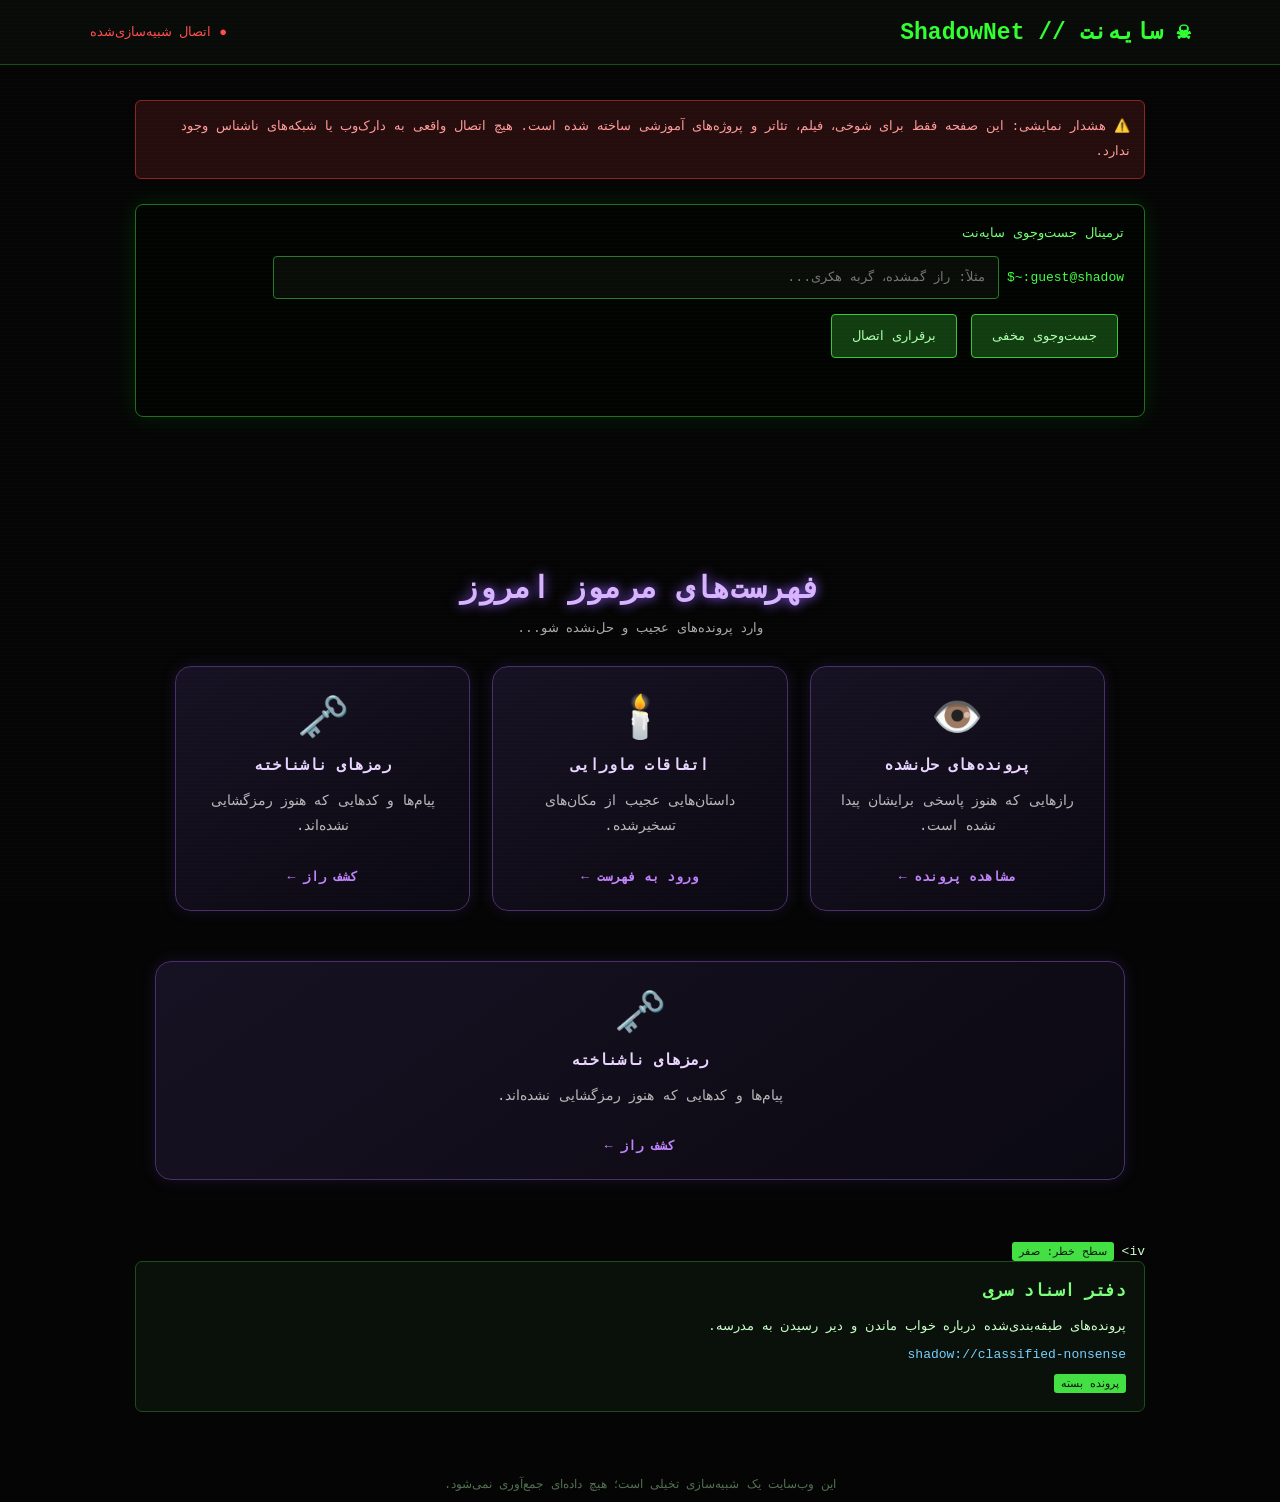
<file: index.html>
<!DOCTYPE html>
<html lang="fa" dir="rtl">
<head>
  <meta charset="UTF-8">
  <meta name="viewport" content="width=device-width, initial-scale=1.0">

  <title>ShadowNet</title>

  <link rel="stylesheet" href="style.css">
</head>
<body>

  <style>
    * {
      box-sizing: border-box;
    }

    body {
      margin: 0;
      background: #050505;
      color: #c9ffc9;
      font-family: monospace;
      min-height: 100vh;
    }

    body::before {
      content: "";
      position: fixed;
      inset: 0;
      pointer-events: none;
      background: repeating-linear-gradient(
        0deg,
        #ffffff03 0px,
        #ffffff03 1px,
        transparent 1px,
        transparent 4px
      );
      z-index: 5;
    }

    header {
      border-bottom: 1px solid #174d17;
      padding: 18px 7%;
      display: flex;
      justify-content: space-between;
      align-items: center;
      background: #080b08;
    }

    .logo {
      color: #32ff32;
      font-size: 23px;
      font-weight: bold;
    }

    .status {
      color: #ff4d4d;
      font-size: 13px;
    }

    main {
      max-width: 1050px;
      margin: auto;
      padding: 35px 20px;
    }

    .warning {
      border: 1px solid #8d2424;
      background: #260d0d;
      color: #ff9b9b;
      padding: 14px;
      border-radius: 6px;
      margin-bottom: 25px;
      line-height: 1.9;
    }

    .terminal {
      background: #020402;
      border: 1px solid #1d701d;
      border-radius: 8px;
      padding: 20px;
      box-shadow: 0 0 25px #00ff3320;
      margin-bottom: 28px;
    }

    .terminal-title {
      color: #72ff72;
      margin-bottom: 15px;
    }

    .prompt {
      color: #42ff42;
    }

    input {
      width: 75%;
      padding: 13px;
      background: #080d08;
      color: #baffba;
      border: 1px solid #287a28;
      outline: none;
      font-family: monospace;
      border-radius: 4px;
    }

    button {
      padding: 13px 20px;
      background: #113d11;
      border: 1px solid #39c639;
      color: #adffad;
      cursor: pointer;
      font-family: monospace;
      border-radius: 4px;
      margin-right: 6px;
    }

    button:hover {
      background: #1b651b;
    }

    #output {
      color: #8fff8f;
      margin-top: 16px;
      min-height: 22px;
    }

    h2 {
      color: #56ff56;
      font-size: 19px;
    }

    .grid {
      display: grid;
      grid-template-columns: repeat(auto-fit, minmax(230px, 1fr));
      gap: 16px;
    }

    .card {
      background: #0a100a;
      border: 1px solid #1b4e1b;
      padding: 18px;
      border-radius: 7px;
      transition: .2s;
    }

    .card:hover {
      transform: translateY(-4px);
      border-color: #42ff42;
      box-shadow: 0 0 15px #00ff3325;
    }

    .card h3 {
      color: #7dff7d;
      margin-top: 0;
      font-size: 17px;
    }

    .fake-link {
      color: #79cfff;
      font-size: 13px;
      word-break: break-all;
    }

    .tag {
      display: inline-block;
      color: #111;
      background: #43e043;
      padding: 3px 7px;
      font-size: 11px;
      margin-top: 12px;
      border-radius: 3px;
    }

    footer {
      text-align: center;
      color: #527052;
      padding: 30px;
      font-size: 12px;
    }

    @media (max-width: 600px) {
      input {
        width: 100%;
        margin-bottom: 10px;
      }

      button {
        margin: 4px 0;
        width: 100%;
      }
    }
  </style>
</head>

<body>

  <header>
    <div class="logo">☠ سایه‌نت // ShadowNet</div>
    <div class="status">● اتصال شبیه‌سازی‌شده</div>
  </header>

  <main>
    <div class="warning">
      ⚠️ هشدار نمایشی: این صفحه فقط برای شوخی، فیلم، تئاتر و پروژه‌های آموزشی ساخته شده است.
      هیچ اتصال واقعی به دارک‌وب یا شبکه‌های ناشناس وجود ندارد.
    </div>

    <section class="terminal">
      <div class="terminal-title">ترمینال جست‌وجوی سایه‌نت</div>

      <div>
        <span class="prompt">guest@shadow:~$</span>
        <input id="search" placeholder="مثلاً: راز گمشده، گربه هکری..." />
      </div>

      <br>

      <button onclick="searchSite()">جست‌وجوی مخفی</button>
      <button onclick="fakeConnect()">برقراری اتصال</button>

      <div id="output"></div>
    </section>

   <section class="mystery-section">
<section class="mystery-section">
  <h2>فهرست‌های مرموز امروز</h2>

  <p class="section-description">
    وارد پرونده‌های عجیب و حل‌نشده شو...
  </p>

  <div class="mystery-list">
    <a href="mystery-one.html" class="mystery-card">
      <span class="mystery-icon">👁️</span>
      <h3>پرونده‌های حل‌نشده</h3>
      <p>رازهایی که هنوز پاسخی برایشان پیدا نشده است.</p>
      <span class="read-more">مشاهده پرونده ←</span>
    </a>

    <a href="mystery-two.html" class="mystery-card">
      <span class="mystery-icon">🕯️</span>
      <h3>اتفاقات ماورایی</h3>
      <p>داستان‌هایی عجیب از مکان‌های تسخیرشده.</p>
      <span class="read-more">ورود به فهرست ←</span>
    </a>

    <a href="mystery-three.html" class="mystery-card">
      <span class="mystery-icon">🗝️</span>
      <h3>رمزهای ناشناخته</h3>
      <p>پیام‌ها و کدهایی که هنوز رمزگشایی نشده‌اند.</p>
      <span class="read-more">کشف راز ←</span>
    </a>
  </div>
</section>
    <a href="mystery-three.html" class="mystery-card">
      <span class="mystery-icon">🗝️</span>
      <h3>رمزهای ناشناخته</h3>
      <p>پیام‌ها و کدهایی که هنوز رمزگشایی نشده‌اند.</p>
      <span class="read-more">کشف راز ←</span>
    </a>
  </div>
</section>iv>
        <span class="tag">سطح خطر: صفر</span>
      </div>

      <div class="card">
        <h3>دفتر اسناد سری</h3>
        <p>پرونده‌های طبقه‌بندی‌شده درباره خواب ماندن و دیر رسیدن به مدرسه.</p>
        <div class="fake-link">shadow://classified-nonsense</div>
        <span class="tag">پرونده بسته</span>
      </div>
    </section>
  </main>

  <footer>
    این وب‌سایت یک شبیه‌سازی تخیلی است؛ هیچ داده‌ای جمع‌آوری نمی‌شود.
  </footer>

  <script>
    function searchSite() {
      const value = document.getElementById("search").value.trim();
      const output = document.getElementById("output");

      if (!value) {
        output.textContent = "خطا: چیزی برای جست‌وجو وارد نشده است.";
        return;
      }

      output.textContent = "در حال رمزگشایی «" + value + "» ... نتیجه پیدا شد: احتمالاً گربه‌ها پشت ماجرا هستند! 😼";
    }

    function fakeConnect() {
      const output = document.getElementById("output");
      output.textContent = "اتصال به شبکه سایه برقرار نشد؛ چون این سایت واقعی نیست! 🚫";
    }
  </script>

</body>
</html>
</file>
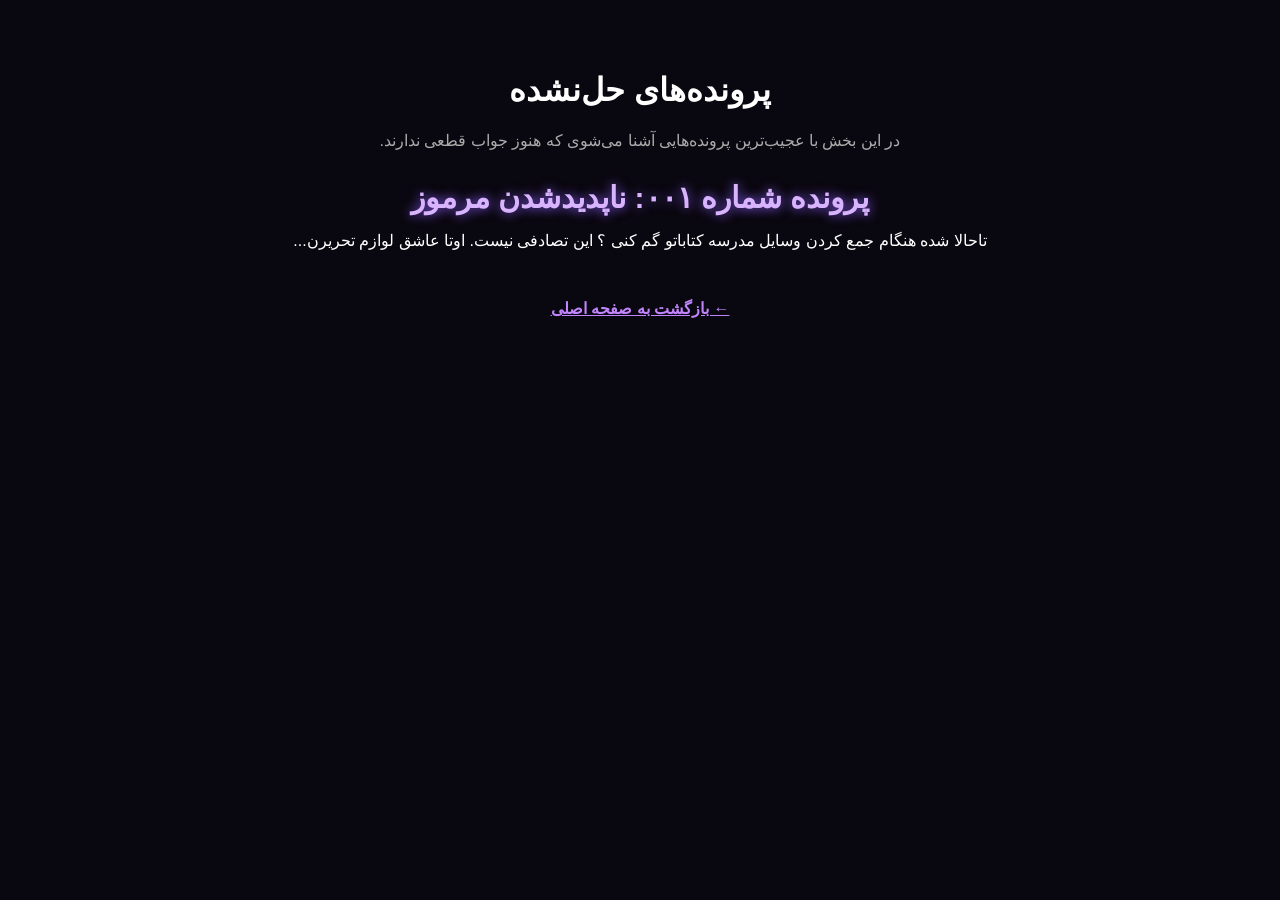
<file: mystery-one.html>
<!DOCTYPE html>
<html lang="fa" dir="rtl">
<head>
  <meta charset="UTF-8">
  <meta name="viewport" content="width=device-width, initial-scale=1.0">
  <title>پرونده‌های حل‌نشده</title>
  <link rel="stylesheet" href="style.css">
</head>
<body>

  <main class="mystery-section">
    <h1>پرونده‌های حل‌نشده</h1>

    <p class="section-description">
      در این بخش با عجیب‌ترین پرونده‌هایی آشنا می‌شوی که هنوز جواب قطعی ندارند.
    </p>

    <h2>پرونده شماره ۰۰۱: ناپدیدشدن مرموز</h2>
    <p>
      تاحالا شده هنگام جمع کردن وسایل مدرسه
      کتاباتو گم کنی ؟ این تصادفی نیست.
      اوتا عاشق لوازم تحریرن...
    </p>

    <br>
    <a href="index.html" class="read-more">← بازگشت به صفحه اصلی</a>
  </main>

</body>
</html>
</file>
<file: style.css>
* {
  box-sizing: border-box;
}

body {
  margin: 0;
  background: #09070f;
  color: white;
  font-family: Tahoma, Arial, sans-serif;
}

.mystery-section {
  padding: 50px 20px;
  text-align: center;
  direction: rtl;
}

.mystery-section h2 {
  color: #d8b4fe;
  font-size: 30px;
  margin-bottom: 10px;
  text-shadow: 0 0 12px #8b5cf6;
}

.section-description {
  color: #aaa;
  margin-bottom: 30px;
}

.mystery-list {
  display: grid;
  grid-template-columns: repeat(auto-fit, minmax(230px, 1fr));
  gap: 22px;
  max-width: 1000px;
  margin: auto;
}

.mystery-card {
  display: block;
  padding: 25px;
  color: white;
  text-decoration: none;
  background: linear-gradient(145deg, #171223, #0b0912);
  border: 1px solid #49306b;
  border-radius: 16px;
  box-shadow: 0 0 15px rgba(139, 92, 246, 0.15);
  transition: 0.3s ease;
}

.mystery-card:hover {
  transform: translateY(-8px);
  border-color: #a855f7;
  box-shadow: 0 0 25px rgba(168, 85, 247, 0.5);
}

.mystery-icon {
  display: block;
  font-size: 42px;
  margin-bottom: 12px;
}

.mystery-card h3 {
  color: #e9d5ff;
  margin: 10px 0;
}

.mystery-card p {
  color: #b8b8b8;
  line-height: 1.8;
  font-size: 14px;
}

.read-more {
  display: inline-block;
  margin-top: 15px;
  color: #c084fc;
  font-weight: bold;
}
</file>
